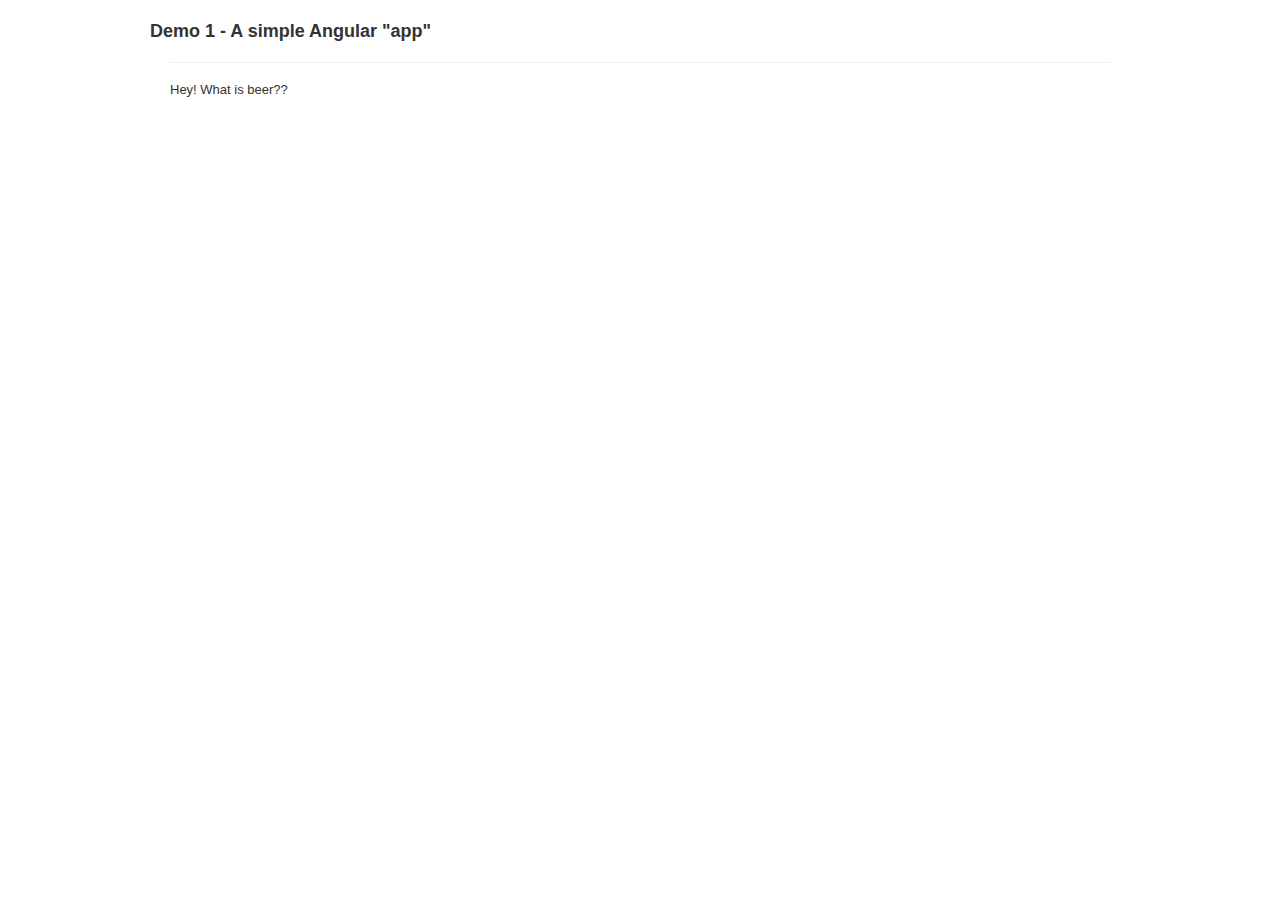
<file: d1/index.html>
<!doctype html>
<html lang="en" ng-app>

<head>
  <meta charset="utf-8">
  <title>Demo 1 - Input Query</title>
  <link rel="stylesheet" href="../css/bootstrap.css">
  <script src="../lib/angular/angular.js"></script>
  <script src="js/app.js"></script>
</head>

<body ng-controller="BeerDemo1Ctrl">
<div class="container">

    <div class="page-header">
    <div class="row">
    <h3>Demo 1 - A simple Angular "app"</h3>
    </div>
    </div>

    <div class="content">
    <!-- content here -->
    Hey!  What is beer??
    <!-- end new content -->
    </div>

</div> <!-- /container -->
</body>
</html>
</file>
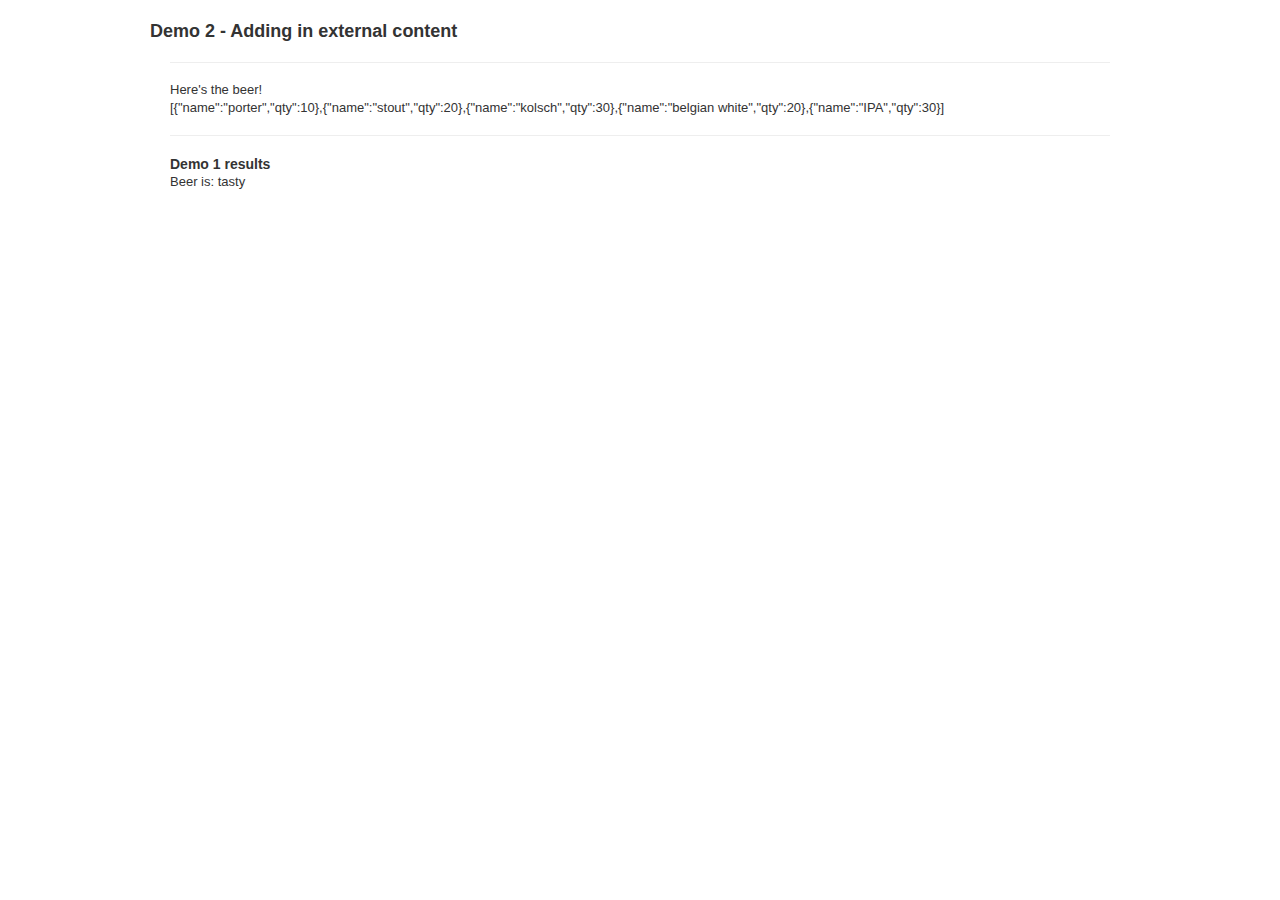
<file: d2/index.html>
<!doctype html>
<html lang="en" ng-app="BeerDemo2">

<head>
  <meta charset="utf-8">
  <title>Demo 2 - External Content</title>
  <link rel="stylesheet" href="../css/bootstrap.css">
  <script>
      var beerList = [
        {"name": "porter", "qty": 10},
        {"name": "stout", "qty": 20},
        {"name": "kolsch", "qty": 30},
        {"name": "belgian white", "qty": 20},
        {"name": "IPA", "qty": 30},
      ];
  </script>
  <script src="../lib/angular/angular.js"></script>
  <script src="js/app.js"></script>
</head>

<body ng-controller="BeerDemo2Ctrl">
<div class="container">

    <div class="page-header">
    <div class="row">
    <h3>Demo 2 - Adding in external content</h3>
    </div>
    </div>

    <div class="content">

    <!-- content here -->
    Here's the beer!<br>
        <div>{[{beerList}]}</div>
    <!-- end new content -->

    <hr>
    <h4>Demo 1 results</h4>
    <div>
        Beer is: {[{beer}]}
    </div>

    </div>
</div> <!-- /container -->
</body>
</html>
</file>
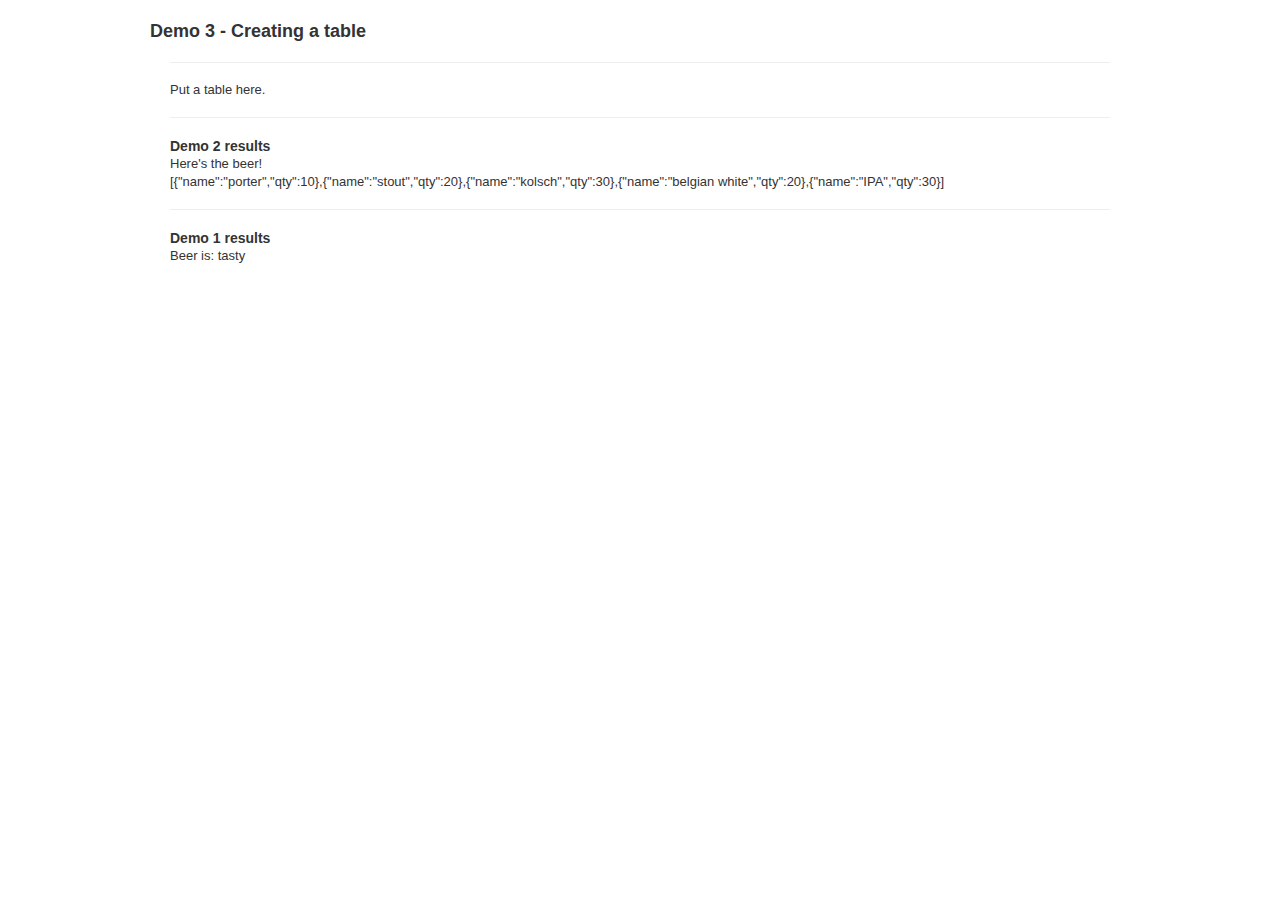
<file: d3/index.html>
<!doctype html>
<html lang="en" ng-app="BeerDemo2">

<head>
  <meta charset="utf-8">
  <title>Demo 2 - Creating a table</title>
  <link rel="stylesheet" href="../css/bootstrap.css">
  <script>
      var beerList = [
        {"name": "porter", "qty": 10},
        {"name": "stout", "qty": 20},
        {"name": "kolsch", "qty": 30},
        {"name": "belgian white", "qty": 20},
        {"name": "IPA", "qty": 30},
      ];
  </script>
  <script src="../lib/angular/angular.js"></script>
  <script src="js/app.js"></script>
</head>

<body ng-controller="BeerDemo2Ctrl">
<div class="container">

    <div class="page-header">
    <div class="row">
    <h3>Demo 3 - Creating a table</h3>
    </div>
    </div>

    <div class="content">

    <!-- content here -->
    <p>Put a table here.</p>
    <!-- end new content -->
    <hr>
    <h4>Demo 2 results</h4>
        Here's the beer!<br>
        <div>{[{beerList}]}</div>

    <hr>
    <h4>Demo 1 results</h4>
    <div>
        Beer is: {[{beer}]}
    </div>

    </div>
</div> <!-- /container -->
</body>
</html>
</file>
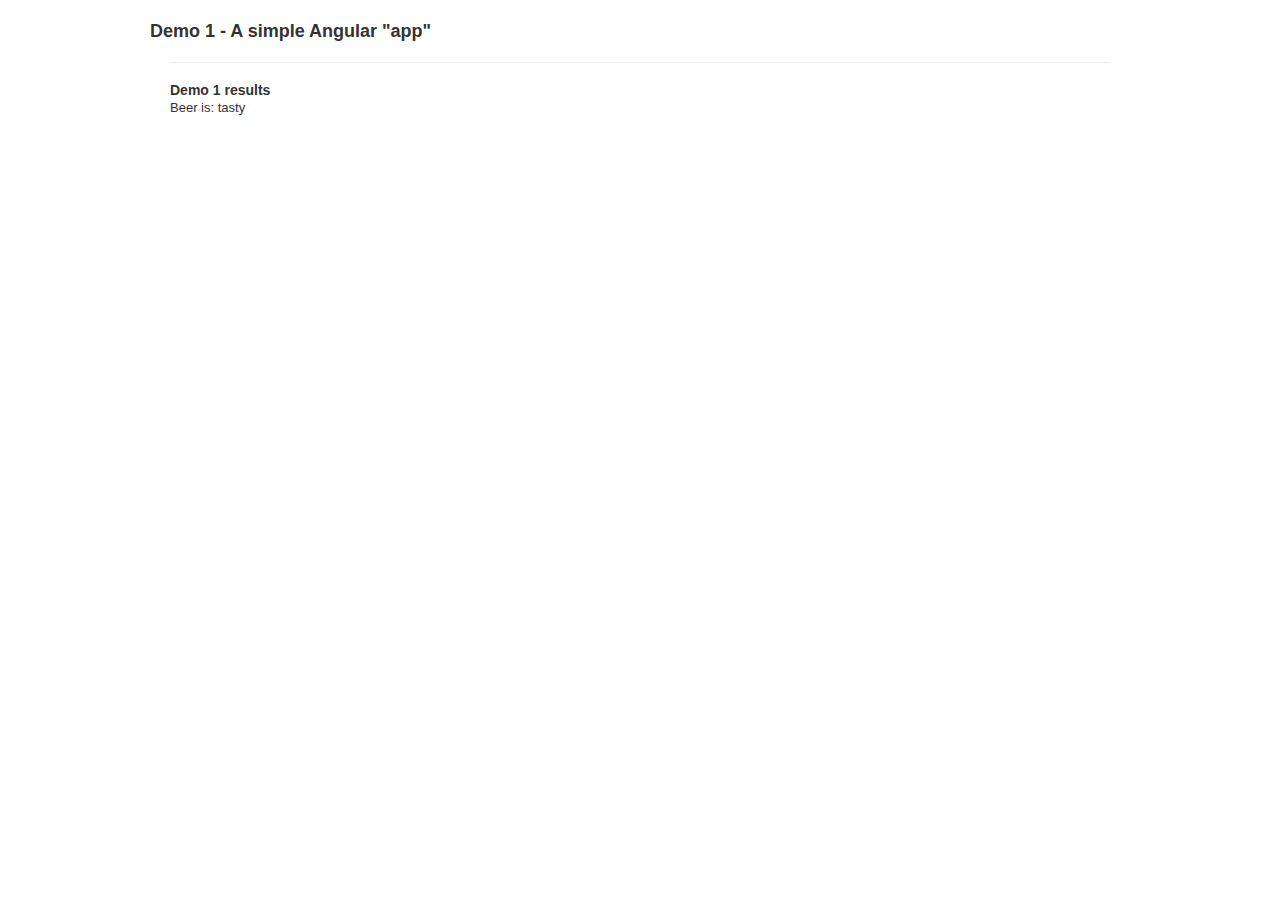
<file: d1/index-done.html>
<!doctype html>
<html lang="en" ng-app>

<head>
  <meta charset="utf-8">
  <title>Demo 1 - Input Query</title>
  <link rel="stylesheet" href="../css/bootstrap.css">
  <script src="../lib/angular/angular.js"></script>
  <script src="js/app.js"></script>
</head>

<body ng-controller="BeerDemo1Ctrl">
    <div class="container">

    <div class="page-header">
    <div class="row">
    <h3>Demo 1 - A simple Angular "app"</h3>
    </div>
    </div>

    <div class="content">

    <!-- content here -->

        <h4>Demo 1 results</h4>
          <div>
            Beer is: {{beer}}
          </div>
    <!-- end new content -->

    </div>
    </div> <!-- /container -->
</body>
</html>
</file>
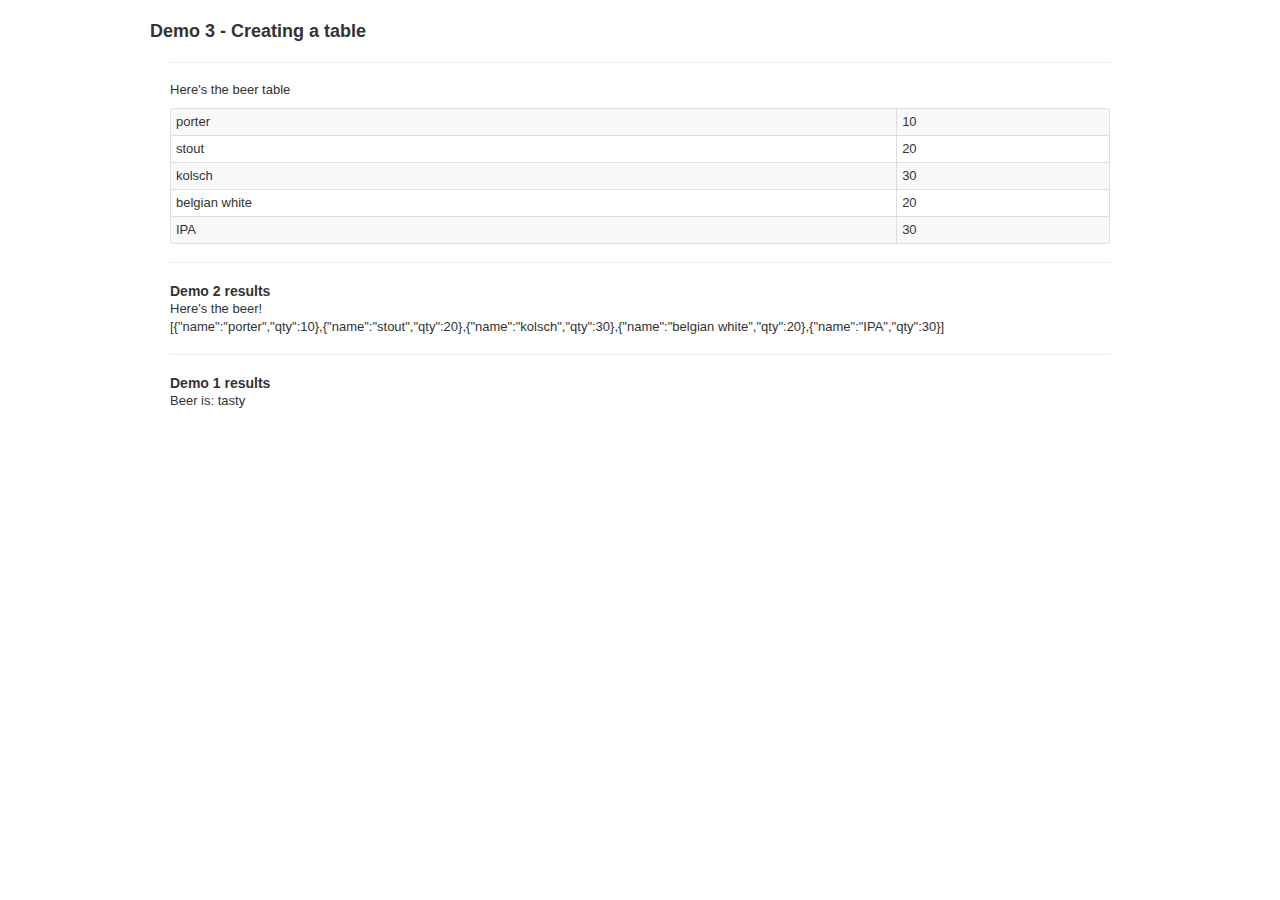
<file: d3/index-done.html>
<!doctype html>
<html lang="en" ng-app="BeerDemo2">

<head>
  <meta charset="utf-8">
  <title>Demo 2 - Creating a table</title>
  <link rel="stylesheet" href="../css/bootstrap.css">
  <script>
      var beerList = [
        {"name": "porter", "qty": 10},
        {"name": "stout", "qty": 20},
        {"name": "kolsch", "qty": 30},
        {"name": "belgian white", "qty": 20},
        {"name": "IPA", "qty": 30},
      ];
  </script>
  <script src="../lib/angular/angular.js"></script>
  <script src="js/app.js"></script>
</head>

<body ng-controller="BeerDemo2Ctrl">
<div class="container">

    <div class="page-header">
    <div class="row">
    <h3>Demo 3 - Creating a table</h3>
    </div>
    </div>

    <div class="content">

    <!-- content here -->
    <p>Here's the beer table</p>
    <table class="table-bordered table-striped table-condensed table small">
        <tr ng-repeat="row in beerList">
            <td ng-repeat="item in row">{[{item}]}</td>
        </tr>
    </table>
    <!-- end new content -->
    <hr>
    <h4>Demo 2 results</h4>
        Here's the beer!<br>
        <div>{[{beerList}]}</div>

    <hr>
    <h4>Demo 1 results</h4>
    <div>
        Beer is: {[{beer}]}
    </div>

    </div>
</div> <!-- /container -->
</body>
</html>
</file>
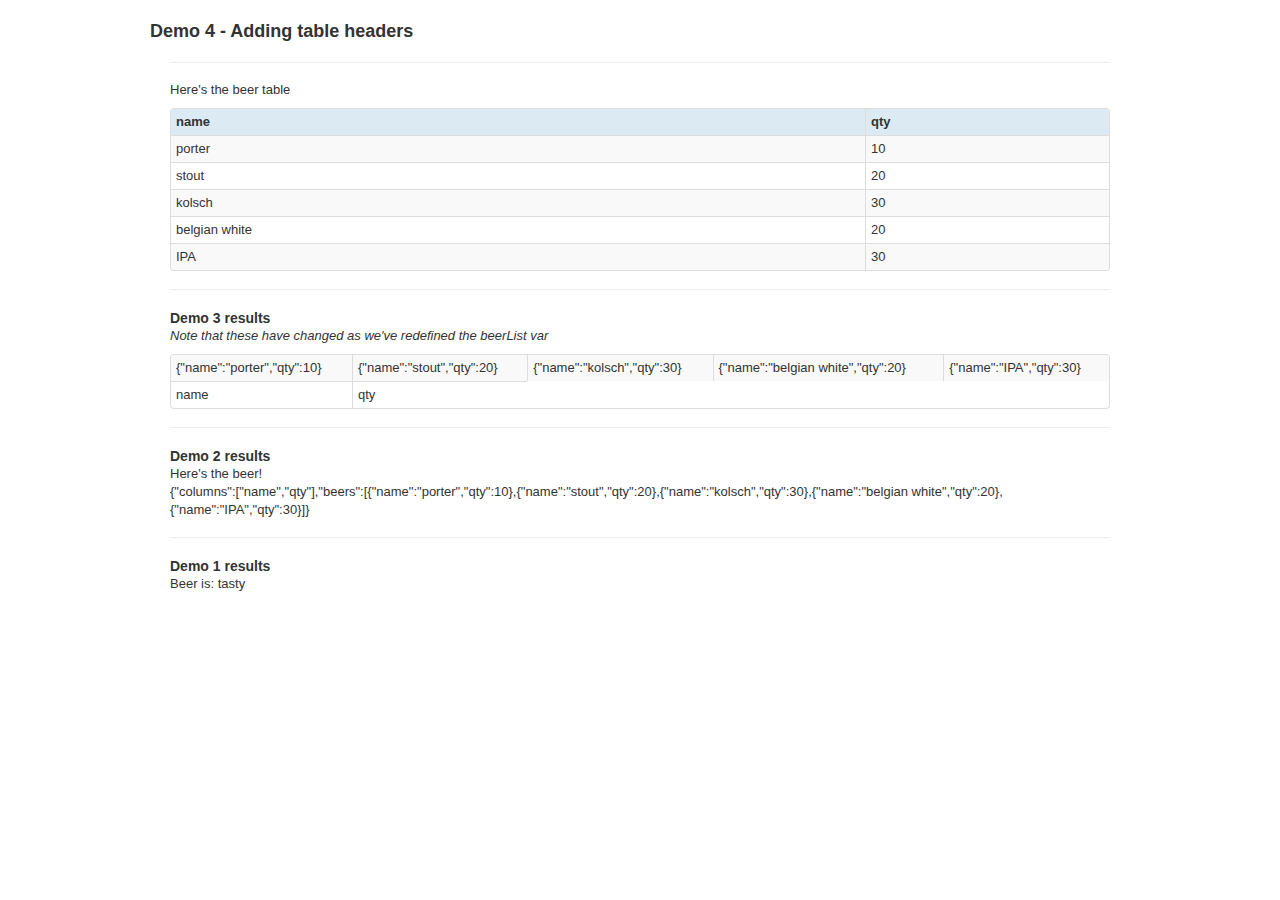
<file: d4/index-done.html>
<!doctype html>
<html lang="en" ng-app="BeerDemo2">

<head>
  <meta charset="utf-8">
  <title>Demo 4 - Adding a table headers</title>
  <link rel="stylesheet" href="../css/bootstrap.css">
      <link rel="stylesheet" href="../css/angular-beer.css">
  <script>
      var beerList = {
          "columns" : ["name", "qty"],
          "beers" : [
            {"name": "porter", "qty": 10},
            {"name": "stout", "qty": 20},
            {"name": "kolsch", "qty": 30},
            {"name": "belgian white", "qty": 20},
            {"name": "IPA", "qty": 30}]
          };
  </script>
  <script src="../lib/angular/angular.js"></script>
  <script src="js/app.js"></script>
</head>

<body ng-controller="BeerDemo2Ctrl">
<div class="container">

    <div class="page-header">
    <div class="row">
    <h3>Demo 4 - Adding table headers</h3>
    </div>
    </div>

    <div class="content">

    <!-- content here -->
    <p>Here's the beer table</p>
    <table class="table-bordered table-striped table-condensed table small">
        <thead>
            <th ng-repeat="column in beerList.columns">{[{column}]}</th>
        </thead>
        <tbody>
        <tr ng-repeat="beer in beerList.beers">
            <td ng-repeat="column in beerList.columns">{[{beer[column]}]}</td>
        </tr>
        </tbody>
    </table>
    <!-- end new content -->

    <hr>
    <h4>Demo 3 results</h4>
        <p><i>Note that these have changed as we've redefined the beerList var</i></p>
        <table class="table-bordered table-striped table-condensed table small">
        <tr ng-repeat="row in beerList">
            <td ng-repeat="item in row">{[{item}]}</td>
        </tr>
    </table>
    <hr>
    <h4>Demo 2 results</h4>
        Here's the beer!<br>
        <div>{[{beerList}]}</div>

    <hr>
    <h4>Demo 1 results</h4>
    <div>
        Beer is: {[{beer}]}
    </div>

    </div>
</div> <!-- /container -->
</body>
</html>
</file>
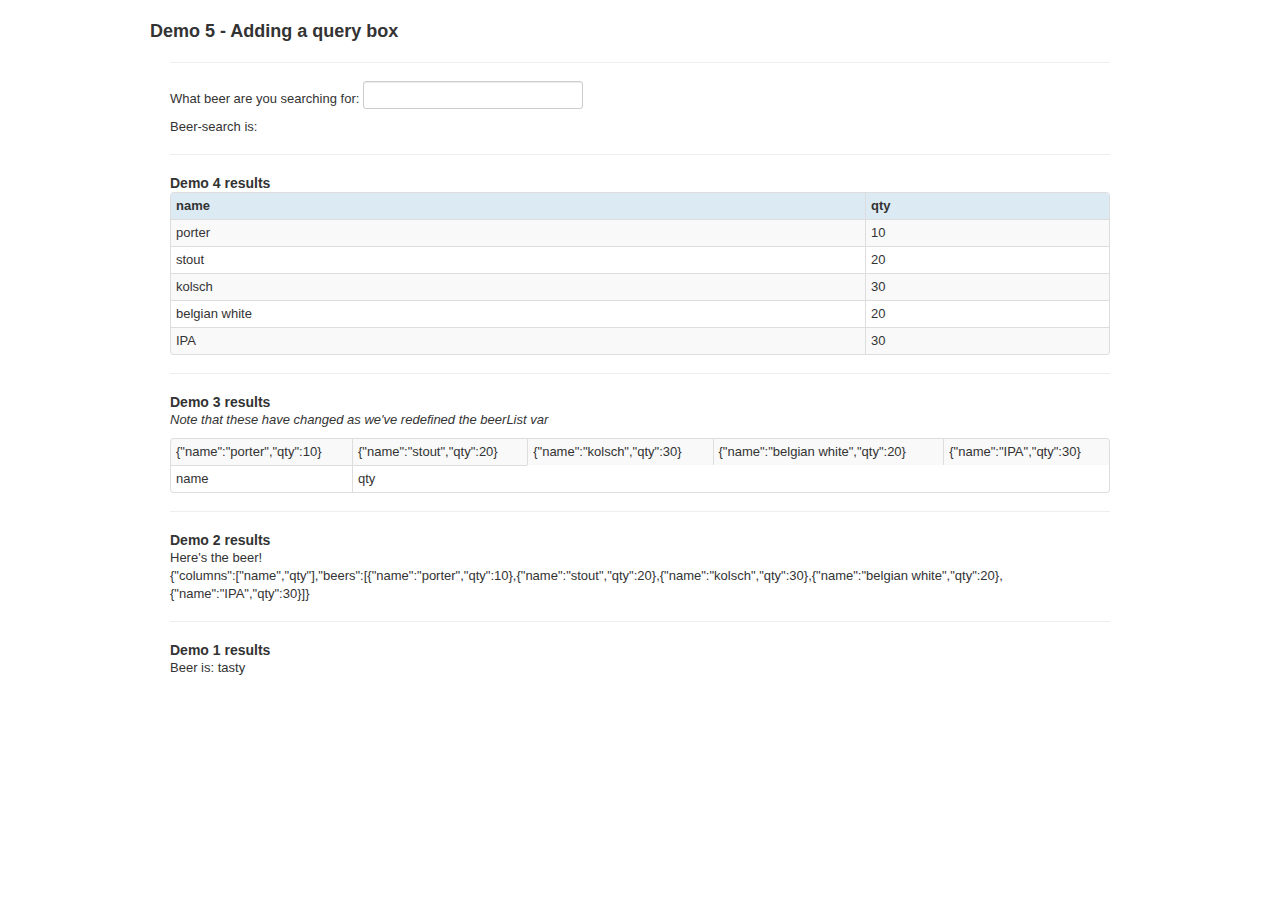
<file: d5/index-done.html>
<!doctype html>
<html lang="en" ng-app="BeerDemo2">

<head>
  <meta charset="utf-8">
  <title>Demo 5 - Adding a query box</title>
  <link rel="stylesheet" href="../css/bootstrap.css">
      <link rel="stylesheet" href="../css/angular-beer.css">
  <script>
      var beerList = {
          "columns" : ["name", "qty"],
          "beers" : [
            {"name": "porter", "qty": 10},
            {"name": "stout", "qty": 20},
            {"name": "kolsch", "qty": 30},
            {"name": "belgian white", "qty": 20},
            {"name": "IPA", "qty": 30}]
          };
  </script>
  <script src="../lib/angular/angular.js"></script>
  <script src="js/app.js"></script>
</head>

<body ng-controller="BeerDemo2Ctrl">
<div class="container">

    <div class="page-header">
    <div class="row">
    <h3>Demo 5 - Adding a query box</h3>
    </div>
    </div>

    <div class="content">

    <!-- content here -->

             <div>
            What beer are you searching for: <input ng-model="query">
          </div>

          <div>
              Beer-search is: {[{query}]}
          </div>

    <!-- end new content -->
    <hr>
    <h4>Demo 4 results</h4>
        <table class="table-bordered table-striped table-condensed table small">
        <thead>
            <th ng-repeat="column in beerList.columns">{[{column}]}</th>
        </thead>
        <tbody>
        <tr ng-repeat="beer in beerList.beers">
            <td ng-repeat="column in beerList.columns">{[{beer[column]}]}</td>
        </tr>
        </tbody>
    </table>

    <hr>
    <h4>Demo 3 results</h4>
        <p><i>Note that these have changed as we've redefined the beerList var</i></p>
        <table class="table-bordered table-striped table-condensed table small">
        <tr ng-repeat="row in beerList">
            <td ng-repeat="item in row">{[{item}]}</td>
        </tr>
    </table>
    <hr>
    <h4>Demo 2 results</h4>
        Here's the beer!<br>
        <div>{[{beerList}]}</div>

    <hr>
    <h4>Demo 1 results</h4>
    <div>
        Beer is: {[{beer}]}
    </div>

    </div>
</div> <!-- /container -->
</body>
</html>
</file>
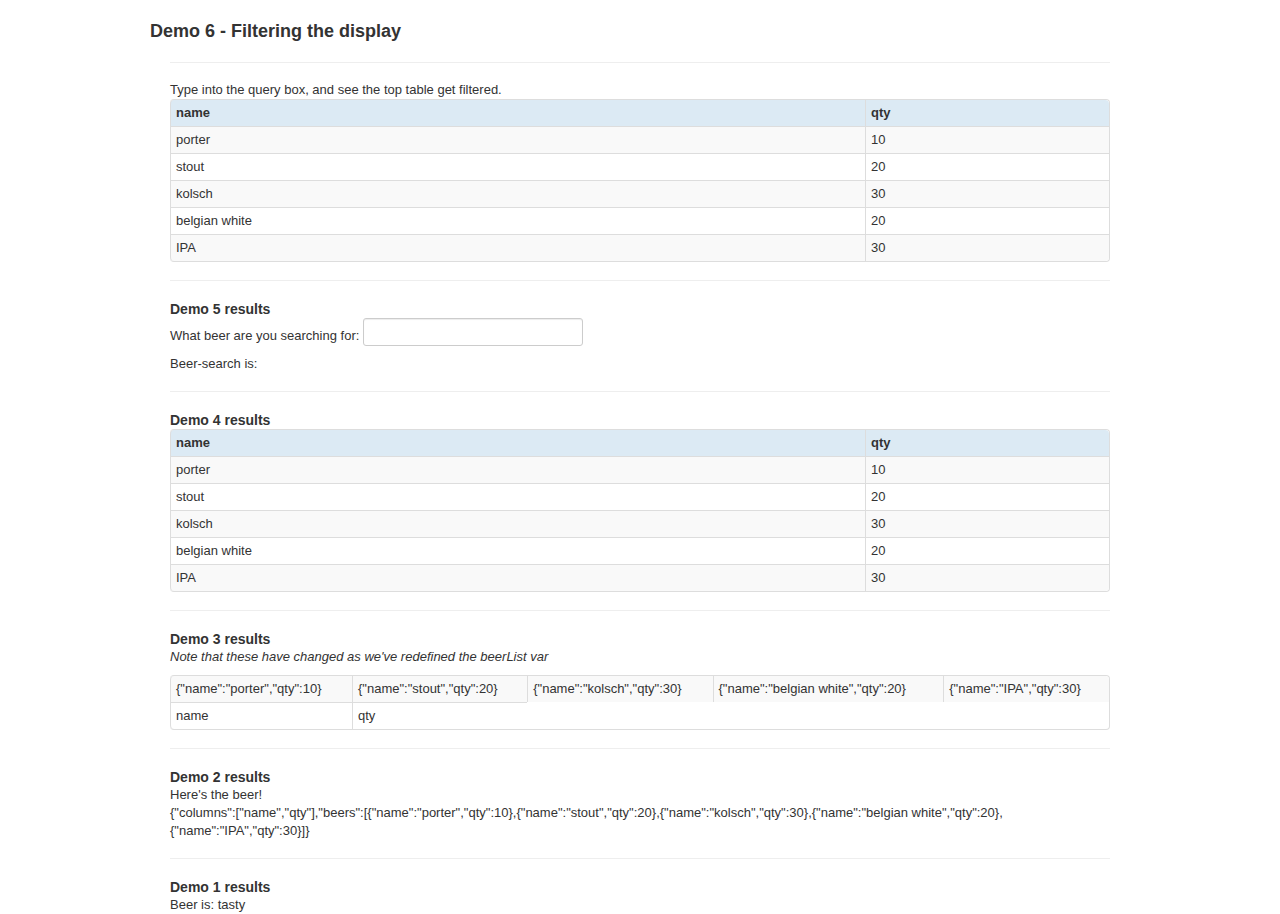
<file: d6/index-done.html>
<!doctype html>
<html lang="en" ng-app="BeerDemo2">

<head>
  <meta charset="utf-8">
  <title>Demo 6 - Filtering the display</title>
  <link rel="stylesheet" href="../css/bootstrap.css">
  <link rel="stylesheet" href="../css/angular-beer.css">
  <script>
      var beerList = {
          "columns" : ["name", "qty"],
          "beers" : [
            {"name": "porter", "qty": 10},
            {"name": "stout", "qty": 20},
            {"name": "kolsch", "qty": 30},
            {"name": "belgian white", "qty": 20},
            {"name": "IPA", "qty": 30}]
          };
  </script>
  <script src="../lib/angular/angular.js"></script>
  <script src="js/app.js"></script>
</head>

<body ng-controller="BeerDemo2Ctrl">
<div class="container">

    <div class="page-header">
    <div class="row">
    <h3>Demo 6 - Filtering the display</h3>
    </div>
    </div>

    <div class="content">

    Type into the query box, and see the top table get filtered.
    <!-- content here -->
    <table class="table-bordered table-striped table-condensed table small">
        <thead>
        <tr>
            <th ng-repeat="column in beerList.columns" class="header">{[{column}]}</th>
        </tr>
        </thead>
        <tbody>
        <tr ng-repeat="beer in beerList.beers | filter:query">
            <td ng-repeat="column in beerList.columns">{[{beer[column]}]}</td>
        </tr>
        </tbody>
    </table>


    <!-- end new content -->
    <hr>
    <h4>Demo 5 results</h4>
          <div>
            What beer are you searching for: <input ng-model="query">
          </div>

          <div>
              Beer-search is: {[{query}]}
          </div>


    <hr>
    <h4>Demo 4 results</h4>
        <table class="table-bordered table-striped table-condensed table small">
        <thead>
            <th ng-repeat="column in beerList.columns">{[{column}]}</th>
        </thead>
        <tbody>
        <tr ng-repeat="beer in beerList.beers">
            <td ng-repeat="column in beerList.columns">{[{beer[column]}]}</td>
        </tr>
        </tbody>
    </table>

    <hr>
    <h4>Demo 3 results</h4>
        <p><i>Note that these have changed as we've redefined the beerList var</i></p>
        <table class="table-bordered table-striped table-condensed table small">
        <tr ng-repeat="row in beerList">
            <td ng-repeat="item in row">{[{item}]}</td>
        </tr>
    </table>
    <hr>
    <h4>Demo 2 results</h4>
        Here's the beer!<br>
        <div>{[{beerList}]}</div>

    <hr>
    <h4>Demo 1 results</h4>
    <div>
        Beer is: {[{beer}]}
    </div>

    </div>
</div> <!-- /container -->
</body>
</html>
</file>
<file: css/angular-beer.css>
.table th {
  background-color: #dceaf4;
}
</file>
